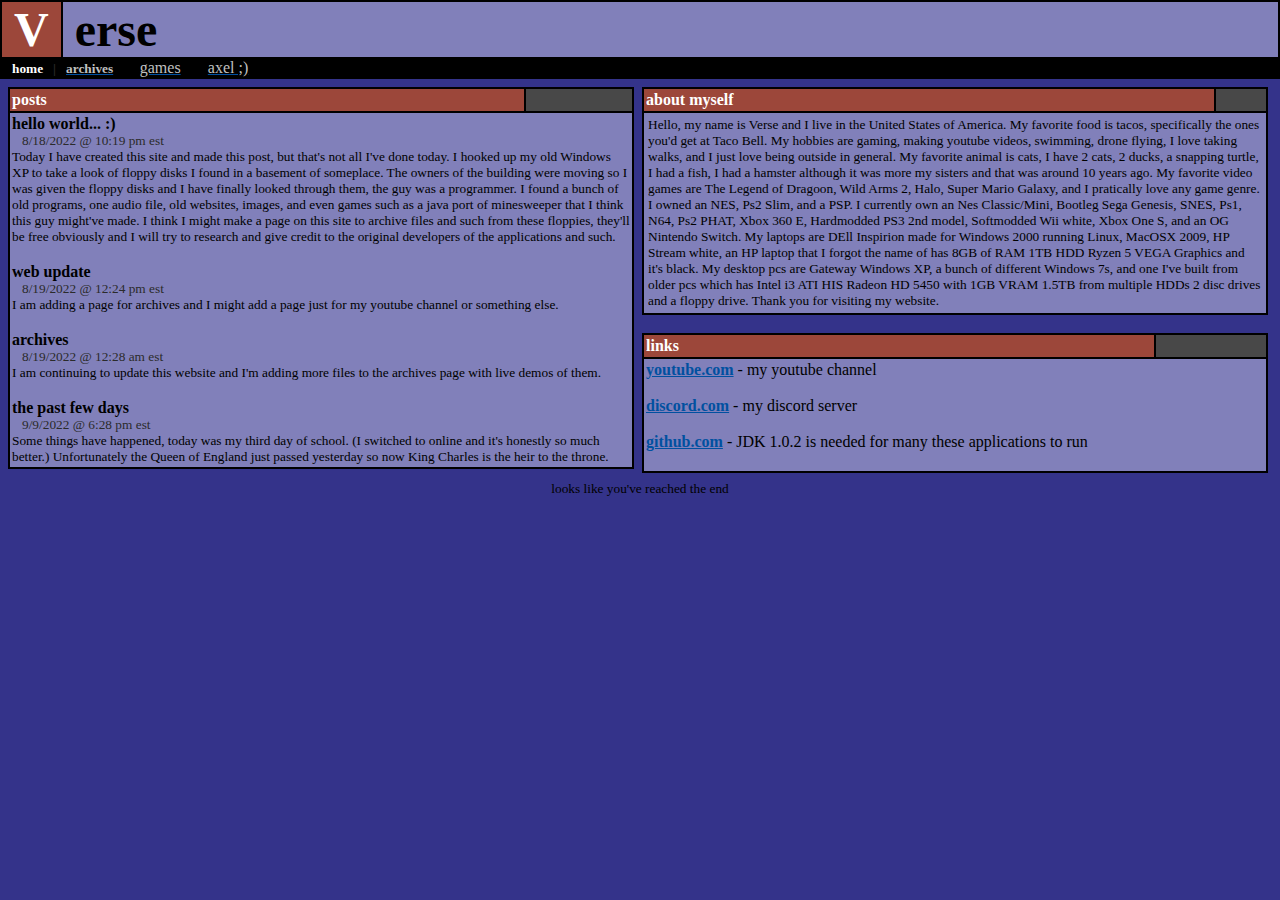
<file: index.html>
<html>


<head>

 <meta http-equiv="Content-Type" content="text/html; charset=utf-8"/>
    <meta property="og:title" content="Verse's Site">
    <meta property="og:locale" content="nb_NO">
    <meta name="description" content="Verse's Personal Website">
    <meta property="og:description" content="Verse's Personal Website">
    <link rel="canonical" href="https://thisisverse.github.io/index.html">
    <meta property="og:url" content="https://thisisverse.github.io/index.html">
    <meta property="og:site_name" content="Verse's Site">
    <meta property="og:image" content="/embed.png">

<title>
	C:/Verse/Home/
</title>
<link rel="icon" href="images/v1.png">
</head>

<basefont face=lucida>
<body bgcolor=#34338a link=#0050a0 vlink=#0050a0 alink=#000000 marginheight=0 marginwidth=0>

<table width=100% border=0 cellspacing=0 cellpadding=0>
	<tr>
	<td bgcolor=#000000>
		<table width=100% border=0 cellspacing=2 cellpadding=0>
			<tr>
			<td bgcolor=#9c473a>
				<font color=#ffffff size=+4><b>
				&nbsp;V&nbsp;
				</b></font>
			</td>
			<td width=100% bgcolor=#8180ba>
				<font size=+4><b>
				&nbsp;erse
				</b></font>
			</td>
			</tr>
			<tr>
			<td bgcolor=#000000 colspan=2>
				<font color=#2b2b2b><small><b>
				&nbsp;&nbsp;
				<font color=#ffffff>home</font>
				&nbsp;&nbsp;|&nbsp;&nbsp;
				<a href="archives.html"><font color=#c0c0c0>archives</font></a>
				</b></small></font>
				&nbsp;&nbsp;|&nbsp;&nbsp;
				<a href="games.html"><font color=#c0c0c0>games</font></a>
				</b></small></font>
				&nbsp;&nbsp;|&nbsp;&nbsp;
				<a href="axel.html"><font color=#c0c0c0>axel ;)</font></a>
				</b></small></font>
			</td>
			</tr>
		</table>
	</td>
	</tr>
	<tr>
	<td valign=top colspan=2>

		<table width=100% border=0 cellspacing=4 cellpadding=0>
			<tr>
			<td width=100%>

				<table width=100% border=0 cellspacing=0 cellpadding=4>
					<tr>
					<td width=50% valign=top>

					<table width=100% border=0 cellspacing=0 cellpadding=0>
					<tr><td bgcolor=#000000>

						<table width=100% border=0 cellspacing=2 cellpadding=2 cols=2>
							<tr>
							<td bgcolor=#9c473a nowrap>
								<b><font color=#ffffff>
									posts
								</font></b>
							</td>
							<td bgcolor=#484848>&nbsp;
								
							</td>
							</tr>
							<tr>
							<td colspan=2 bgcolor=#8180ba>
								<b>hello world... :)</b>
								<br>
								<small>
								&nbsp;&nbsp;
								<font color=#2b2b2b>
									8/18/2022 @ 10:19 pm est
								</font>
								<br>
								Today I have created this site and made this post, but that's not all I've done today. I hooked up my old Windows XP to take a look of floppy disks I found in a basement of someplace. The owners of the building were moving so I was given the floppy disks and I have finally looked through them, the guy was a programmer. I found a bunch of old programs, one audio file, old websites, images, and even games such as a java port of minesweeper that I think this guy might've made. I think I might make a page on this site to archive files and such from these floppies, they'll be free obviously and I will try to research and give credit to the original developers of the applications and such.
								</small>
								<br><br>
								<b>web update</b>
								<br>
								<small>
								&nbsp;&nbsp;
								<font color=#2b2b2b>
									8/19/2022 @ 12:24 pm est
								</font>
								<br>
								I am adding a page for archives and I might add a page just for my youtube channel or something else.
								</small>
								<br><br>
								<b>archives</b>
								<br>
								<small>
								&nbsp;&nbsp;
								<font color=#2b2b2b>
									8/19/2022 @ 12:28 am est
								</font>
								<br>
								I am continuing to update this website and I'm adding more files to the archives page with live demos of them.
								</small>
								<br><br>
								<b>the past few days</b>
								<br>
								<small>
								&nbsp;&nbsp;
								<font color=#2b2b2b>
									9/9/2022 @ 6:28 pm est
								</font>
								<br>
								Some things have happened, today was my third day of school. (I switched to online and it's honestly so much better.) Unfortunately the Queen of England just passed yesterday so now King Charles is the heir to the throne.
								</small>
							</td>
						</table>

						</td></tr>
					  </table>

					</td>
					<td width=50% valign=top>

						<table width=100% border=0 cellspacing=0 cellpadding=0>
						<tr><td bgcolor=#000000>

						<table width=100% border=0 cellspacing=2 cellpadding=2 cols=2>
							<tr>
							<td bgcolor=#9c473a nowrap>
								<b><font color=#ffffff>
									about myself
								</font></b>
							</td>
							<td bgcolor=#484848>&nbsp;
								
							</td>
							</tr>
							<tr>
							<td bgcolor=#8180ba colspan=2>
								<table width=*% border=0 cellspacing=0 cellpadding=2>
									<tr>
									<td valign=top>
										<small>Hello, my name is Verse and I live in the United States of America. My favorite food is tacos, specifically the ones you'd get at Taco Bell. My hobbies are gaming, making youtube videos, swimming, drone flying, I love taking walks, and I just love being outside in general. My favorite animal is cats, I have 2 cats, 2 ducks, a snapping turtle, I had a fish, I had a hamster although it was more my sisters and that was around 10 years ago. My favorite video games are The Legend of Dragoon, Wild Arms 2, Halo, Super Mario Galaxy, and I pratically love any game genre. I owned an NES, Ps2 Slim, and a PSP. I currently own an Nes Classic/Mini, Bootleg Sega Genesis, SNES, Ps1, N64, Ps2 PHAT, Xbox 360 E, Hardmodded PS3 2nd model, Softmodded Wii white, Xbox One S, and an OG Nintendo Switch. My laptops are DEll Inspirion made for Windows 2000 running Linux, MacOSX 2009, HP Stream white, an HP laptop that I forgot the name of has 8GB of RAM 1TB HDD Ryzen 5 VEGA Graphics and it's black. My desktop pcs are Gateway Windows XP, a bunch of different Windows 7s, and one I've built from older pcs which has Intel i3 ATI HIS Radeon HD 5450 with 1GB VRAM 1.5TB from multiple HDDs 2 disc drives and a floppy drive. Thank you for visiting my website.</small>
									
									</td>
									</tr>
								</table>
							</td>
						</table>

						</td></tr>
						</table>

						<br>

						<table width=100% border=0 cellspacing=0 cellpadding=0>
						<tr><td bgcolor=#000000>

						<table width=100% border=0 cellspacing=2 cellpadding=2 cols=2>
							<tr>
							<td bgcolor=#9c473a nowrap>
								<b><font color=#ffffff>
									links
								</font></b>
							</td>
							<td bgcolor=#484848>&nbsp;
								
							</td>
							</tr>
							<tr>
							<td bgcolor=#8180ba colspan=2>
								<b><a href="https://www.youtube.com/channel/UCTuQfiTh9JcqKTRS6vNZgSg">youtube.com</a></b> - my youtube channel<br><br>
								<b><a href="https://discord.gg/k7r5NxdPhj">discord.com</a></b> - my discord server<br><br>
								<b><a href="https://github.com/BitMindLab/JDK-1.0.2">github.com</a></b> - JDK 1.0.2 is needed for many these applications to run<br><br>
							</td>
						</table>

						</td></tr>
						</table>

					</td>
					</tr>
				</table>

			</td>
			<td>
			</td>
			</tr>
		</table>

	</td>
	</tr>
</table>

<center>
  <small>looks like you've reached the end 
  </small> 
</center>

</body></html>
</file>
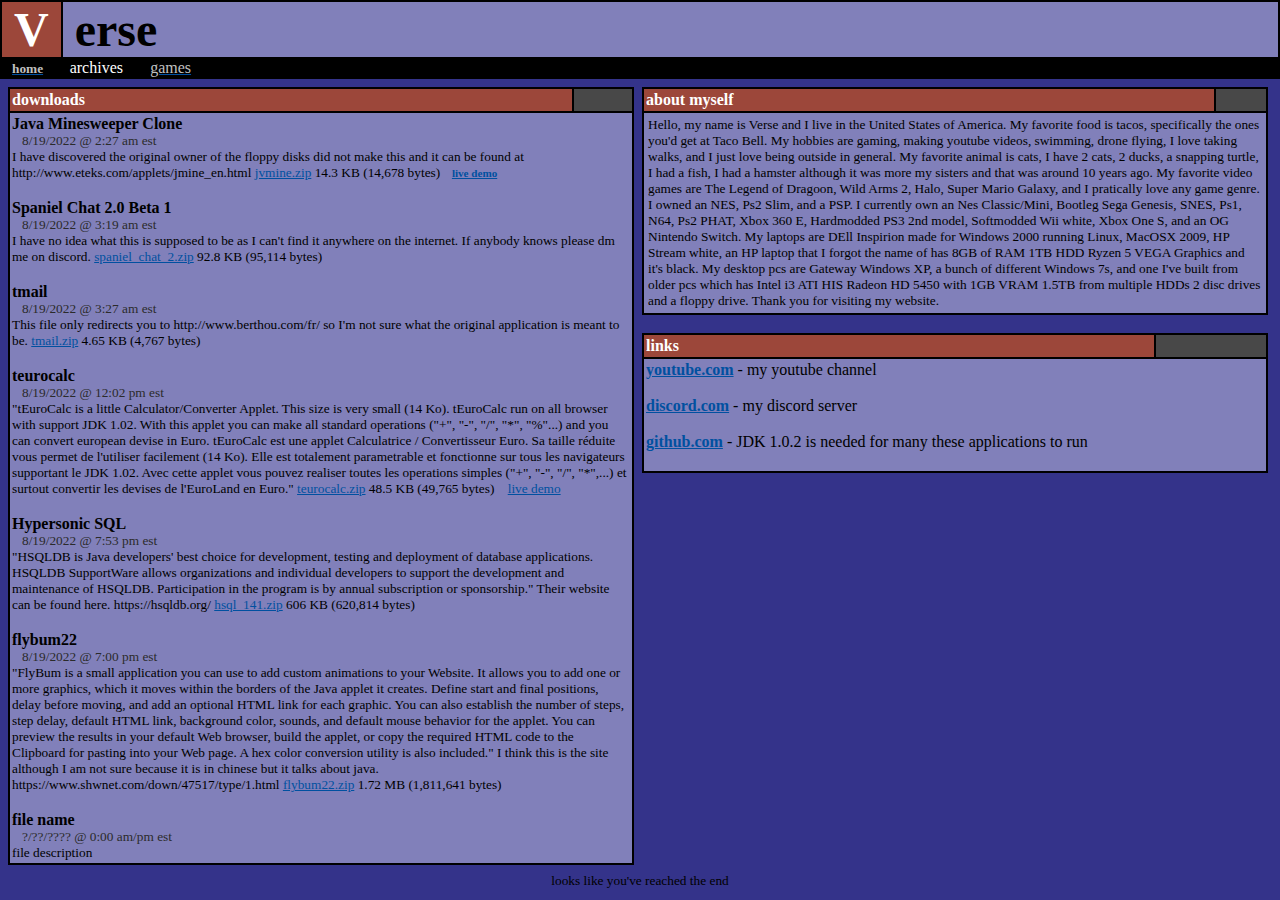
<file: archives.html>
<html>


<head>

 <meta http-equiv="Content-Type" content="text/html; charset=utf-8"/>
    <meta property="og:title" content="Verse's Site">
    <meta property="og:locale" content="nb_NO">
    <meta name="description" content="Verse's Personal Website">
    <meta property="og:description" content="Verse's Personal Website">
    <link rel="canonical" href="https://thisisverse.github.io/index.html">
    <meta property="og:url" content="https://thisisverse.github.io/index.html">
    <meta property="og:site_name" content="Verse's Site">
    <meta property="og:image" content="/embed.png">

<title>
	C:/Verse/Archives
</title>
<link rel="icon" href="images/v1.png">
</head>

<basefont face=lucida>
<body bgcolor=#34338a link=#0050a0 vlink=#0050a0 alink=#000000 marginheight=0 marginwidth=0>

<table width=100% border=0 cellspacing=0 cellpadding=0>
	<tr>
	<td bgcolor=#000000>
		<table width=100% border=0 cellspacing=2 cellpadding=0>
			<tr>
			<td bgcolor=#9c473a>
				<font color=#ffffff size=+4><b>
				&nbsp;V&nbsp;
				</b></font>
			</td>
			<td width=100% bgcolor=#8180ba>
				<font size=+4><b>
				&nbsp;erse
				</b></font>
			</td>
			</tr>
			<tr>
			<td bgcolor=#000000 colspan=2>
				<font color=#2b2b2b><small><b>
				&nbsp;&nbsp;
				<a href="index.html"><font color=#c0c0c0>home</font></a>
				</b></small></font>
				&nbsp;&nbsp;|&nbsp;&nbsp;
				<font color=#ffffff>archives</font>
				&nbsp;&nbsp;|&nbsp;&nbsp;
				<a href="games.html"><font color=#c0c0c0>games</font></a>
				</b></small></font>
			</td>
			</tr>
		</table>
	</td>
	</tr>
	<tr>
	<td valign=top colspan=2>

		<table width=100% border=0 cellspacing=4 cellpadding=0>
			<tr>
			<td width=100%>

				<table width=100% border=0 cellspacing=0 cellpadding=4>
					<tr>
					<td width=50% valign=top>

					<table width=100% border=0 cellspacing=0 cellpadding=0>
					<tr><td bgcolor=#000000>

						<table width=100% border=0 cellspacing=2 cellpadding=2 cols=2>
							<tr>
							<td bgcolor=#9c473a nowrap>
								<b><font color=#ffffff>
									downloads
								</font></b>
							</td>
							<td bgcolor=#484848>&nbsp;
								
							</td>
							</tr>
							<tr>
							<td colspan=2 bgcolor=#8180ba>
								<b>Java Minesweeper Clone</b>
								<br>
								<small>
								&nbsp;&nbsp;
								<font color=#2b2b2b>
									8/19/2022 @ 2:27 am est
								</font>
								<br>
								I have discovered the original owner of the floppy disks did not make this and it can be found at http://www.eteks.com/applets/jmine_en.html <a href="jvmine.zip">jvmine.zip</a> 14.3 KB (14,678 bytes)    <font color=#2b2b2b><small><b>
				&nbsp;&nbsp;
				<a href="j_jvmine.html">live demo</font></a>
				</b></small></font>
								</small>
								<br><br>
								<b>Spaniel Chat 2.0 Beta 1</b>
								<br>
								<small>
								&nbsp;&nbsp;
								<font color=#2b2b2b>
									8/19/2022 @ 3:19 am est
								</font>
								<br>
								I have no idea what this is supposed to be as I can't find it anywhere on the internet. If anybody knows please dm me on discord. <a href="spaniel_chat_2.zip">spaniel_chat_2.zip</a> 92.8 KB (95,114 bytes)
								</small>
								<br><br>
								<b>tmail</b>
								<br>
								<small>
								&nbsp;&nbsp;
								<font color=#2b2b2b>
									8/19/2022 @ 3:27 am est
								</font>
								<br>
								This file only redirects you to http://www.berthou.com/fr/ so I'm not sure what the original application is meant to be. <a href="tmail.zip">tmail.zip</a> 4.65 KB (4,767 bytes)
								</small>
								<br><br>
								<b>teurocalc</b>
								<br>
								<small>
								&nbsp;&nbsp;
								<font color=#2b2b2b>
									8/19/2022 @ 12:02 pm est
								</font>
								<br>
								"tEuroCalc is a little Calculator/Converter Applet. This size is very small (14 Ko). tEuroCalc run on all browser with support JDK 1.02. With this applet you can make all standard operations ("+", "-", "/", "*", "%"...) and you can convert european devise in Euro.
tEuroCalc est une applet Calculatrice / Convertisseur Euro. Sa taille réduite vous permet de l'utiliser facilement (14 Ko). Elle est totalement parametrable et fonctionne sur tous les navigateurs supportant le JDK 1.02. Avec cette applet vous pouvez realiser toutes les operations simples ("+", "-", "/", "*",...) et surtout convertir les devises de l'EuroLand en Euro." <a href="teurocalc.zip">teurocalc.zip</a> 48.5 KB (49,765 bytes) &nbsp;&nbsp;
				<a href="teurocalc.html">live demo</font></a>
				</b></small></font>
								</small>
								<br><br>
								<b>Hypersonic SQL</b>
								<br>
								<small>
								&nbsp;&nbsp;
								<font color=#2b2b2b>
									8/19/2022 @ 7:53 pm est
								</font>
								<br>
								"HSQLDB is Java developers' best choice for development, testing and deployment of database applications.
HSQLDB SupportWare allows organizations and individual developers to support the development and maintenance of HSQLDB.
Participation in the program is by annual subscription or sponsorship." Their website can be found here. https://hsqldb.org/ <a href="hsql_141.zip">hsql_141.zip</a> 606 KB (620,814 bytes)
								</small>
								<br><br>
								<b>flybum22</b>
								<br>
								<small>
								&nbsp;&nbsp;
								<font color=#2b2b2b>
									8/19/2022 @ 7:00 pm est
								</font>
								<br>
								"FlyBum is a small application you can use to add custom animations to your Website.
  It allows you to add one or more graphics, which it moves within the borders of the
  Java applet it creates.
  Define start and final positions, delay before moving, and add an optional HTML link
  for each graphic.
  You can also establish the number of steps, step delay, default HTML link, background
  color, sounds, and default mouse behavior for the applet.
  You can preview the results in your default Web browser, build the applet, or copy
  the required HTML code to the Clipboard for pasting into your Web page.
  A hex color conversion utility is also included." I think this is the site although I am not sure because it is in chinese but it talks about java. https://www.shwnet.com/down/47517/type/1.html <a href="flybum22.zip">flybum22.zip</a> 1.72 MB (1,811,641 bytes)
								</small>
								<br><br>
								<b>file name</b>
								<br>
								<small>
								&nbsp;&nbsp;
								<font color=#2b2b2b>
									?/??/???? @ 0:00 am/pm est
								</font>
								<br>
								file description
								</small>
							</td>
						</table>

						</td></tr>
					  </table>

					</td>
					<td width=50% valign=top>

						<table width=100% border=0 cellspacing=0 cellpadding=0>
						<tr><td bgcolor=#000000>

						<table width=100% border=0 cellspacing=2 cellpadding=2 cols=2>
							<tr>
							<td bgcolor=#9c473a nowrap>
								<b><font color=#ffffff>
									about myself
								</font></b>
							</td>
							<td bgcolor=#484848>&nbsp;
								
							</td>
							</tr>
							<tr>
							<td bgcolor=#8180ba colspan=2>
								<table width=*% border=0 cellspacing=0 cellpadding=2>
									<tr>
									<td valign=top>
										<small>Hello, my name is Verse and I live in the United States of America. My favorite food is tacos, specifically the ones you'd get at Taco Bell. My hobbies are gaming, making youtube videos, swimming, drone flying, I love taking walks, and I just love being outside in general. My favorite animal is cats, I have 2 cats, 2 ducks, a snapping turtle, I had a fish, I had a hamster although it was more my sisters and that was around 10 years ago. My favorite video games are The Legend of Dragoon, Wild Arms 2, Halo, Super Mario Galaxy, and I pratically love any game genre. I owned an NES, Ps2 Slim, and a PSP. I currently own an Nes Classic/Mini, Bootleg Sega Genesis, SNES, Ps1, N64, Ps2 PHAT, Xbox 360 E, Hardmodded PS3 2nd model, Softmodded Wii white, Xbox One S, and an OG Nintendo Switch. My laptops are DEll Inspirion made for Windows 2000 running Linux, MacOSX 2009, HP Stream white, an HP laptop that I forgot the name of has 8GB of RAM 1TB HDD Ryzen 5 VEGA Graphics and it's black. My desktop pcs are Gateway Windows XP, a bunch of different Windows 7s, and one I've built from older pcs which has Intel i3 ATI HIS Radeon HD 5450 with 1GB VRAM 1.5TB from multiple HDDs 2 disc drives and a floppy drive. Thank you for visiting my website.</small>
									
									</td>
									</tr>
								</table>
							</td>
						</table>

						</td></tr>
						</table>

						<br>

						<table width=100% border=0 cellspacing=0 cellpadding=0>
						<tr><td bgcolor=#000000>

						<table width=100% border=0 cellspacing=2 cellpadding=2 cols=2>
							<tr>
							<td bgcolor=#9c473a nowrap>
								<b><font color=#ffffff>
									links
								</font></b>
							</td>
							<td bgcolor=#484848>&nbsp;
								
							</td>
							</tr>
							<tr>
							<td bgcolor=#8180ba colspan=2>
								<b><a href="https://www.youtube.com/channel/UCTuQfiTh9JcqKTRS6vNZgSg">youtube.com</a></b> - my youtube channel<br><br>
								<b><a href="https://discord.gg/k7r5NxdPhj">discord.com</a></b> - my discord server<br><br>
								<b><a href="https://github.com/BitMindLab/JDK-1.0.2">github.com</a></b> - JDK 1.0.2 is needed for many these applications to run<br><br>
							</td>
						</table>

						</td></tr>
						</table>

					</td>
					</tr>
				</table>

			</td>
			<td>
			</td>
			</tr>
		</table>

	</td>
	</tr>
</table>

<center>
  <small>looks like you've reached the end 
  </small> 
</center>

</body></html>
</file>
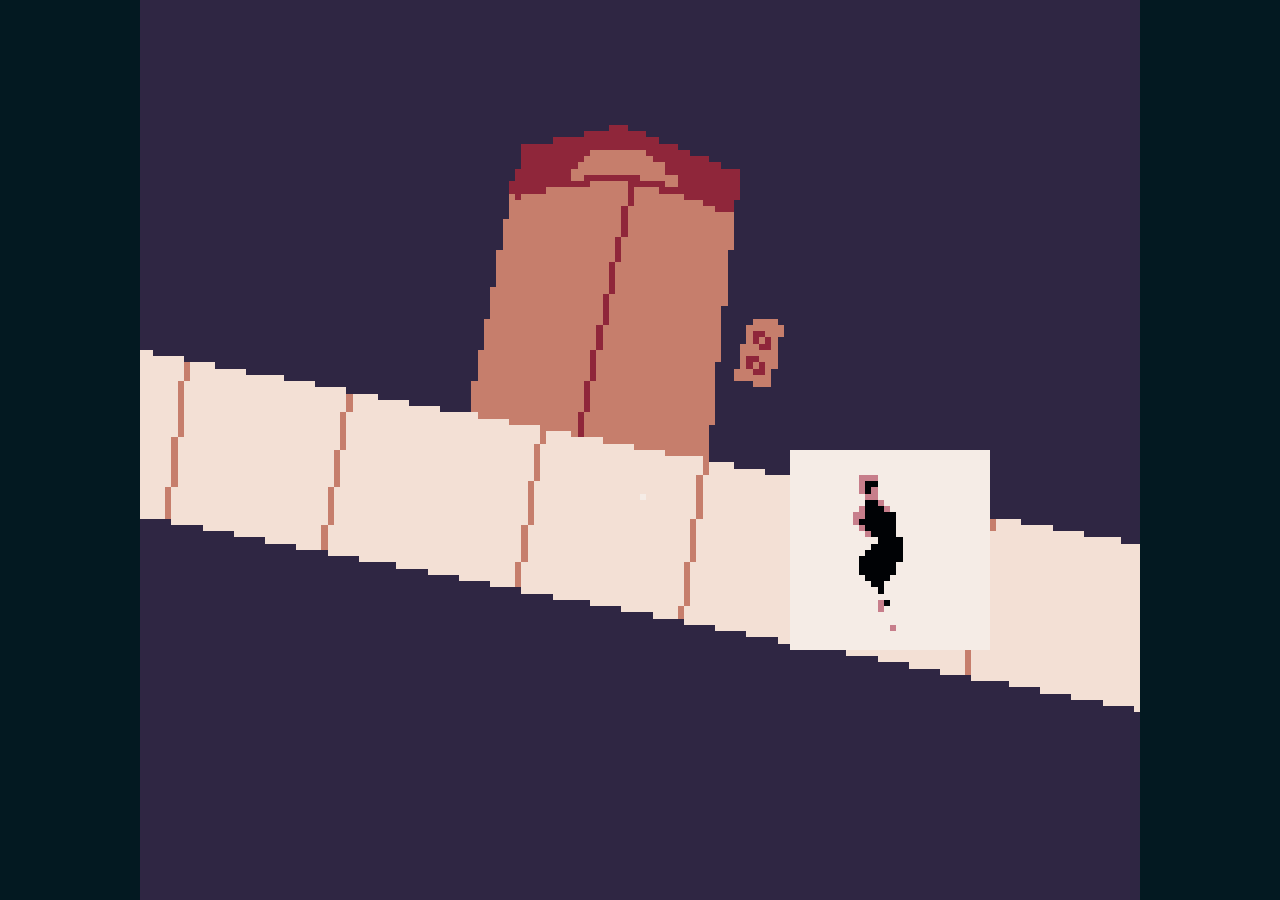
<file: axel.html>
<!DOCTYPE html>
<html>
  <head>
    <meta charset="utf-8" />
    <meta http-equiv="Content-Type" content="text/html; charset=utf-8" />
    <meta name="viewport" content="width=device-width, initial-scale=1" />
    <link rel="stylesheet" href="css/style.css" />
    <title>Untitled</title>
    <meta name="author" content="Verse" />
    <style type="text/css"> body { background-color:#undefined; }</style>
    
  </head>
  <body>
    <div id="game">
      <canvas id="mainCanvas" width="256" height="224">No Canvas Support</canvas>
    </div>
    <div id="controller">
      <div id="controller_dpad">
        <div id="controller_left"></div>
        <div id="controller_right"></div>
        <div id="controller_up"></div>
        <div id="controller_down"></div>
      </div>
      <div id="controller_select" class="capsuleBtn">Select</div>
      <div id="controller_start" class="capsuleBtn">Start</div>
      <div id="controller_b" class="roundBtn">B</div>
      <div id="controller_a" class="roundBtn">A</div>
    </div>      
    <script>
      const customControls = {"up":[]}
    </script>
    <script src="binjgb.js"></script>
    <script src="js/script.js"></script>
</body>
</file>
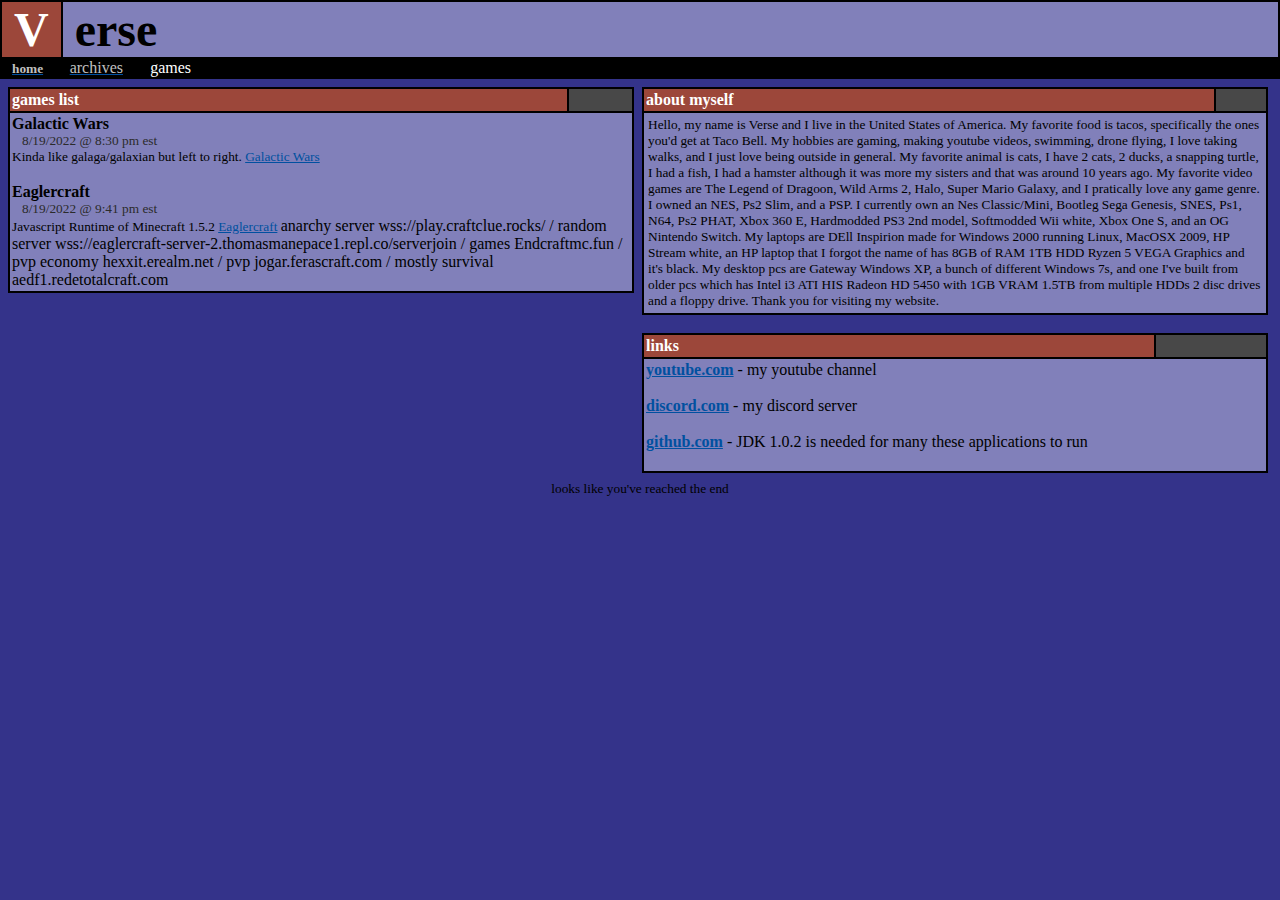
<file: games.html>
<html>


<head>

 <meta http-equiv="Content-Type" content="text/html; charset=utf-8"/>
    <meta property="og:title" content="Verse's Site">
    <meta property="og:locale" content="nb_NO">
    <meta name="description" content="Verse's Personal Website">
    <meta property="og:description" content="Verse's Personal Website">
    <link rel="canonical" href="https://thisisverse.github.io/index.html">
    <meta property="og:url" content="https://thisisverse.github.io/index.html">
    <meta property="og:site_name" content="Verse's Site">
    <meta property="og:image" content="/embed.png">

<title>
	C:/Verse/Games/
</title>
<link rel="icon" href="images/v1.png">
</head>

<basefont face=lucida>
<body bgcolor=#34338a link=#0050a0 vlink=#0050a0 alink=#000000 marginheight=0 marginwidth=0>

<table width=100% border=0 cellspacing=0 cellpadding=0>
	<tr>
	<td bgcolor=#000000>
		<table width=100% border=0 cellspacing=2 cellpadding=0>
			<tr>
			<td bgcolor=#9c473a>
				<font color=#ffffff size=+4><b>
				&nbsp;V&nbsp;
				</b></font>
			</td>
			<td width=100% bgcolor=#8180ba>
				<font size=+4><b>
				&nbsp;erse
				</b></font>
			</td>
			</tr>
			<tr>
			<td bgcolor=#000000 colspan=2>
				<font color=#2b2b2b><small><b>
				&nbsp;&nbsp;
				<a href="index.html"><font color=#c0c0c0>home</font></a>
				</b></small></font>
				&nbsp;&nbsp;|&nbsp;&nbsp;
				<a href="archives.html"><font color=#c0c0c0>archives</font></a>
				</b></small></font>
				&nbsp;&nbsp;|&nbsp;&nbsp;
				<font color=#ffffff>games</font>
			</td>
			</tr>
		</table>
	</td>
	</tr>
	<tr>
	<td valign=top colspan=2>

		<table width=100% border=0 cellspacing=4 cellpadding=0>
			<tr>
			<td width=100%>

				<table width=100% border=0 cellspacing=0 cellpadding=4>
					<tr>
					<td width=50% valign=top>

					<table width=100% border=0 cellspacing=0 cellpadding=0>
					<tr><td bgcolor=#000000>

						<table width=100% border=0 cellspacing=2 cellpadding=2 cols=2>
							<tr>
							<td bgcolor=#9c473a nowrap>
								<b><font color=#ffffff>
									games list
								</font></b>
							</td>
							<td bgcolor=#484848>&nbsp;
								
							</td>
							</tr>
							<tr>
							<td colspan=2 bgcolor=#8180ba>
								<b>Galactic Wars</b>
								<br>
								<small>
								&nbsp;&nbsp;
								<font color=#2b2b2b>
									8/19/2022 @ 8:30 pm est
								</font>
								<br>
								Kinda like galaga/galaxian but left to right. <a href="Galactic Wars.html">Galactic Wars</font></a>
				</b></small></font>
								</small>
								<br><br>
								<b>Eaglercraft</b>
								<br>
								<small>
								&nbsp;&nbsp;
								<font color=#2b2b2b>
									8/19/2022 @ 9:41 pm est
								</font>
								<br>
								Javascript Runtime of Minecraft 1.5.2 <a href="eaglercraft.html">Eaglercraft</font></a>
				</b></small></font> anarchy server wss://play.craftclue.rocks/ / random server wss://eaglercraft-server-2.thomasmanepace1.repl.co/serverjoin / games Endcraftmc.fun / pvp economy hexxit.erealm.net / pvp jogar.ferascraft.com / mostly survival aedf1.redetotalcraft.com
								</small>
								
							</td>
						</table>

						</td></tr>
					  </table>

					</td>
					<td width=50% valign=top>

						<table width=100% border=0 cellspacing=0 cellpadding=0>
						<tr><td bgcolor=#000000>

						<table width=100% border=0 cellspacing=2 cellpadding=2 cols=2>
							<tr>
							<td bgcolor=#9c473a nowrap>
								<b><font color=#ffffff>
									about myself
								</font></b>
							</td>
							<td bgcolor=#484848>&nbsp;
								
							</td>
							</tr>
							<tr>
							<td bgcolor=#8180ba colspan=2>
								<table width=*% border=0 cellspacing=0 cellpadding=2>
									<tr>
									<td valign=top>
										<small>Hello, my name is Verse and I live in the United States of America. My favorite food is tacos, specifically the ones you'd get at Taco Bell. My hobbies are gaming, making youtube videos, swimming, drone flying, I love taking walks, and I just love being outside in general. My favorite animal is cats, I have 2 cats, 2 ducks, a snapping turtle, I had a fish, I had a hamster although it was more my sisters and that was around 10 years ago. My favorite video games are The Legend of Dragoon, Wild Arms 2, Halo, Super Mario Galaxy, and I pratically love any game genre. I owned an NES, Ps2 Slim, and a PSP. I currently own an Nes Classic/Mini, Bootleg Sega Genesis, SNES, Ps1, N64, Ps2 PHAT, Xbox 360 E, Hardmodded PS3 2nd model, Softmodded Wii white, Xbox One S, and an OG Nintendo Switch. My laptops are DEll Inspirion made for Windows 2000 running Linux, MacOSX 2009, HP Stream white, an HP laptop that I forgot the name of has 8GB of RAM 1TB HDD Ryzen 5 VEGA Graphics and it's black. My desktop pcs are Gateway Windows XP, a bunch of different Windows 7s, and one I've built from older pcs which has Intel i3 ATI HIS Radeon HD 5450 with 1GB VRAM 1.5TB from multiple HDDs 2 disc drives and a floppy drive. Thank you for visiting my website.</small>
									
									</td>
									</tr>
								</table>
							</td>
						</table>

						</td></tr>
						</table>

						<br>

						<table width=100% border=0 cellspacing=0 cellpadding=0>
						<tr><td bgcolor=#000000>

						<table width=100% border=0 cellspacing=2 cellpadding=2 cols=2>
							<tr>
							<td bgcolor=#9c473a nowrap>
								<b><font color=#ffffff>
									links
								</font></b>
							</td>
							<td bgcolor=#484848>&nbsp;
								
							</td>
							</tr>
							<tr>
							<td bgcolor=#8180ba colspan=2>
								<b><a href="https://www.youtube.com/channel/UCTuQfiTh9JcqKTRS6vNZgSg">youtube.com</a></b> - my youtube channel<br><br>
								<b><a href="https://discord.gg/k7r5NxdPhj">discord.com</a></b> - my discord server<br><br>
								<b><a href="https://github.com/BitMindLab/JDK-1.0.2">github.com</a></b> - JDK 1.0.2 is needed for many these applications to run<br><br>
							</td>
						</table>

						</td></tr>
						</table>

					</td>
					</tr>
				</table>

			</td>
			<td>
			</td>
			</tr>
		</table>

	</td>
	</tr>
</table>

<center>
  <small>looks like you've reached the end 
  </small> 
</center>

</body></html>
</file>
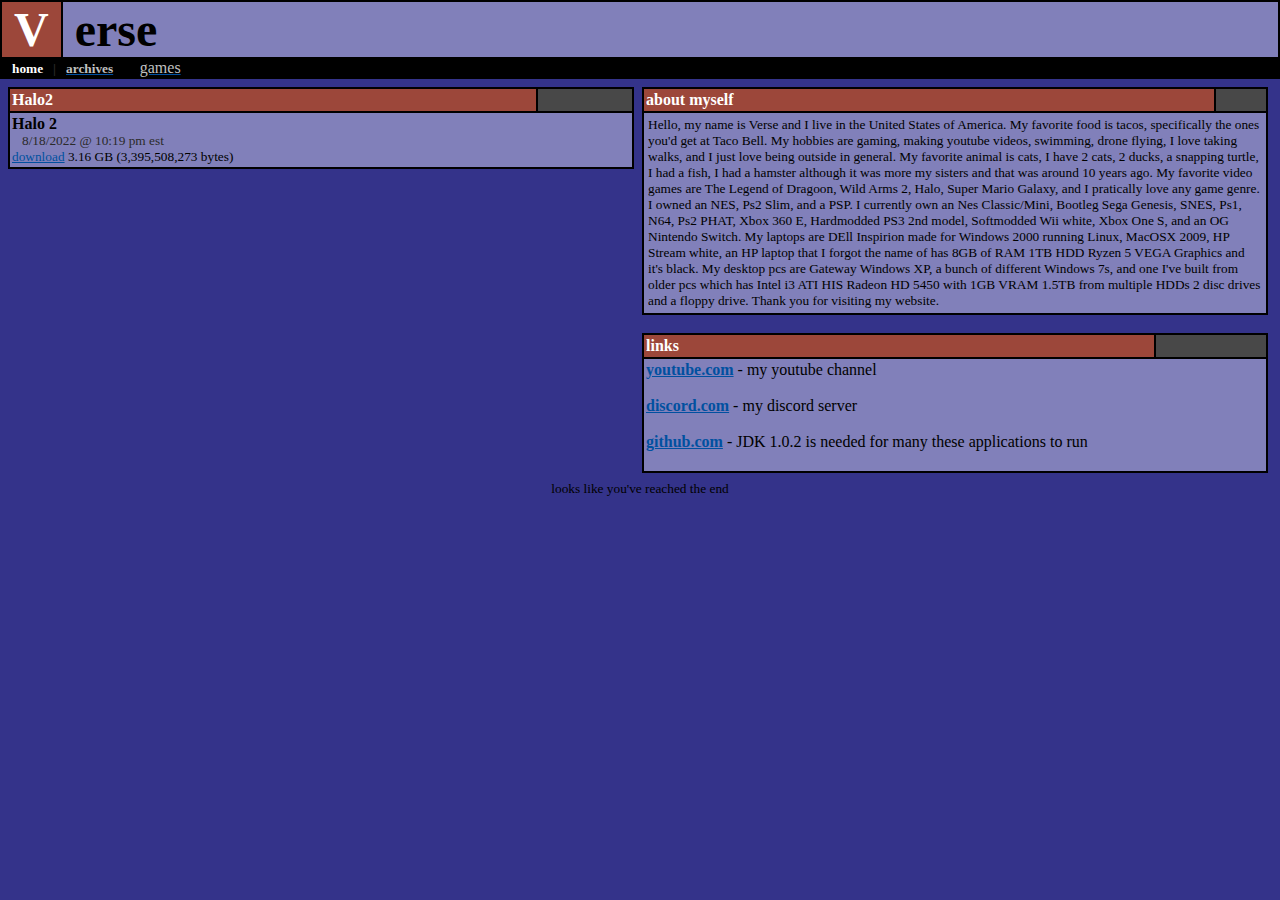
<file: halo2.html>
<html>


<head>

 <meta http-equiv="Content-Type" content="text/html; charset=utf-8"/>
    <meta property="og:title" content="Verse's Site">
    <meta property="og:locale" content="nb_NO">
    <meta name="description" content="Verse's Personal Website">
    <meta property="og:description" content="Verse's Personal Website">
    <link rel="canonical" href="https://thisisverse.github.io/index.html">
    <meta property="og:url" content="https://thisisverse.github.io/index.html">
    <meta property="og:site_name" content="Verse's Site">
    <meta property="og:image" content="/embed.png">

<title>
	Halo2
</title>
</head>

<basefont face=lucida>
<body bgcolor=#34338a link=#0050a0 vlink=#0050a0 alink=#000000 marginheight=0 marginwidth=0>

<table width=100% border=0 cellspacing=0 cellpadding=0>
	<tr>
	<td bgcolor=#000000>
		<table width=100% border=0 cellspacing=2 cellpadding=0>
			<tr>
			<td bgcolor=#9c473a>
				<font color=#ffffff size=+4><b>
				&nbsp;V&nbsp;
				</b></font>
			</td>
			<td width=100% bgcolor=#8180ba>
				<font size=+4><b>
				&nbsp;erse
				</b></font>
			</td>
			</tr>
			<tr>
			<td bgcolor=#000000 colspan=2>
				<font color=#2b2b2b><small><b>
				&nbsp;&nbsp;
				<font color=#ffffff>home</font>
				&nbsp;&nbsp;|&nbsp;&nbsp;
				<a href="archives.html"><font color=#c0c0c0>archives</font></a>
				</b></small></font>
				&nbsp;&nbsp;|&nbsp;&nbsp;
				<a href="games.html"><font color=#c0c0c0>games</font></a>
				</b></small></font>
			</td>
			</tr>
		</table>
	</td>
	</tr>
	<tr>
	<td valign=top colspan=2>

		<table width=100% border=0 cellspacing=4 cellpadding=0>
			<tr>
			<td width=100%>

				<table width=100% border=0 cellspacing=0 cellpadding=4>
					<tr>
					<td width=50% valign=top>

					<table width=100% border=0 cellspacing=0 cellpadding=0>
					<tr><td bgcolor=#000000>

						<table width=100% border=0 cellspacing=2 cellpadding=2 cols=2>
							<tr>
							<td bgcolor=#9c473a nowrap>
								<b><font color=#ffffff>
									Halo2
								</font></b>
							</td>
							<td bgcolor=#484848>&nbsp;
								
							</td>
							</tr>
							<tr>
							<td colspan=2 bgcolor=#8180ba>
								<b>Halo 2</b>
								<br>
								<small>
								&nbsp;&nbsp;
								<font color=#2b2b2b>
									8/18/2022 @ 10:19 pm est
								</font>
								<br>
								<a href="Halo.2.zip">download</a> 3.16 GB (3,395,508,273 bytes)
								</small>
							</td>
						</table>

						</td></tr>
					  </table>

					</td>
					<td width=50% valign=top>

						<table width=100% border=0 cellspacing=0 cellpadding=0>
						<tr><td bgcolor=#000000>

						<table width=100% border=0 cellspacing=2 cellpadding=2 cols=2>
							<tr>
							<td bgcolor=#9c473a nowrap>
								<b><font color=#ffffff>
									about myself
								</font></b>
							</td>
							<td bgcolor=#484848>&nbsp;
								
							</td>
							</tr>
							<tr>
							<td bgcolor=#8180ba colspan=2>
								<table width=*% border=0 cellspacing=0 cellpadding=2>
									<tr>
									<td valign=top>
										<small>Hello, my name is Verse and I live in the United States of America. My favorite food is tacos, specifically the ones you'd get at Taco Bell. My hobbies are gaming, making youtube videos, swimming, drone flying, I love taking walks, and I just love being outside in general. My favorite animal is cats, I have 2 cats, 2 ducks, a snapping turtle, I had a fish, I had a hamster although it was more my sisters and that was around 10 years ago. My favorite video games are The Legend of Dragoon, Wild Arms 2, Halo, Super Mario Galaxy, and I pratically love any game genre. I owned an NES, Ps2 Slim, and a PSP. I currently own an Nes Classic/Mini, Bootleg Sega Genesis, SNES, Ps1, N64, Ps2 PHAT, Xbox 360 E, Hardmodded PS3 2nd model, Softmodded Wii white, Xbox One S, and an OG Nintendo Switch. My laptops are DEll Inspirion made for Windows 2000 running Linux, MacOSX 2009, HP Stream white, an HP laptop that I forgot the name of has 8GB of RAM 1TB HDD Ryzen 5 VEGA Graphics and it's black. My desktop pcs are Gateway Windows XP, a bunch of different Windows 7s, and one I've built from older pcs which has Intel i3 ATI HIS Radeon HD 5450 with 1GB VRAM 1.5TB from multiple HDDs 2 disc drives and a floppy drive. Thank you for visiting my website.</small>
									
									</td>
									</tr>
								</table>
							</td>
						</table>

						</td></tr>
						</table>

						<br>

						<table width=100% border=0 cellspacing=0 cellpadding=0>
						<tr><td bgcolor=#000000>

						<table width=100% border=0 cellspacing=2 cellpadding=2 cols=2>
							<tr>
							<td bgcolor=#9c473a nowrap>
								<b><font color=#ffffff>
									links
								</font></b>
							</td>
							<td bgcolor=#484848>&nbsp;
								
							</td>
							</tr>
							<tr>
							<td bgcolor=#8180ba colspan=2>
								<b><a href="https://www.youtube.com/channel/UCTuQfiTh9JcqKTRS6vNZgSg">youtube.com</a></b> - my youtube channel<br><br>
								<b><a href="https://discord.gg/k7r5NxdPhj">discord.com</a></b> - my discord server<br><br>
								<b><a href="https://github.com/BitMindLab/JDK-1.0.2">github.com</a></b> - JDK 1.0.2 is needed for many these applications to run<br><br>
							</td>
						</table>

						</td></tr>
						</table>

					</td>
					</tr>
				</table>

			</td>
			<td>
			</td>
			</tr>
		</table>

	</td>
	</tr>
</table>

<center>
  <small>looks like you've reached the end 
  </small> 
</center>

</body></html>
</file>
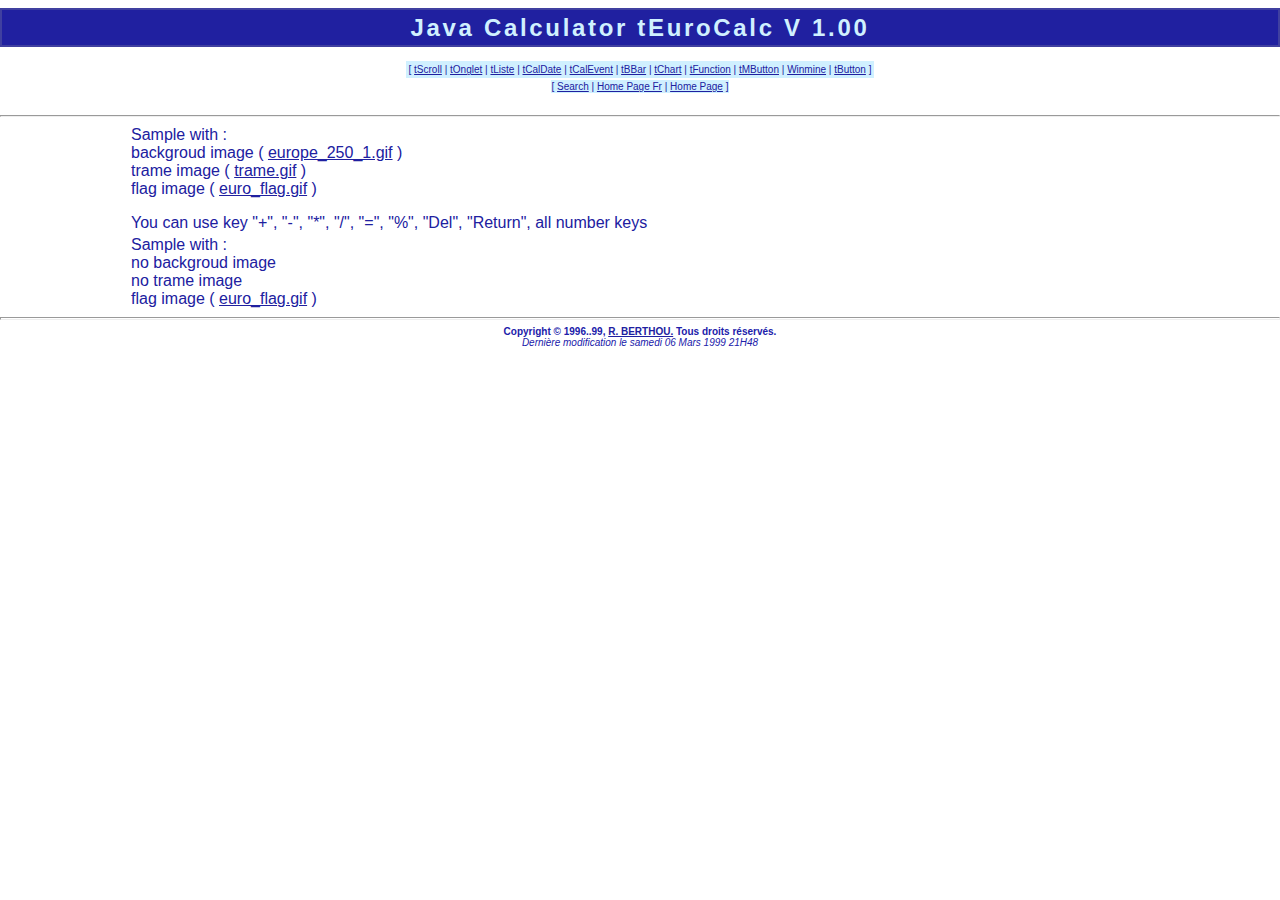
<file: j_teurocalc1.html>
<html>
<head><title>Applet Java tEuroCalct - Java Calculator (Euro converter) / Calculatrice convertissueur euro </title>
<LINK REL=STYLESHEET TYPE='text/css' HREF='./rbl_1.css'>
</head>

<body bgcolor=#FFFFFF>

<TABLE CELLPADDING=3 width="100%" BGCOLOR=4040A0>
<TR>
   <TH class="tit">
	<FONT SIZE="+2" class="tit" COLOR=D0F0FF>Java Calculator tEuroCalc V 1.00</FONT>
</TH></TR></TABLE>
<BR>
<CENTER>


<TABLE BGCOLOR=D0F0FF><TR><TD>
	<FONT SIZE=1>
	[
	<A HREF="http://www.javaside.com/j_tscrol.html" TARGET=donnee>tScroll</A> |
	<A HREF="http://www.javaside.com/j_tonglet.html" TARGET=donnee>tOnglet</A> |
	<A HREF="http://www.javaside.com/j_tliste.html" TARGET=donnee>tListe</A> |
	<A HREF="http://www.javaside.com/j_tcaldate.html" TARGET=donnee>tCalDate</A> |
	<A HREF="http://www.javaside.com/j_tcalevent.html" TARGET=donnee>tCalEvent</A> |
	<A HREF="http://www.javaside.com/j_tbbar.html" TARGET=donnee>tBBar</A> |
	<A HREF="http://www.javaside.com/j_tchart.html" TARGET=donnee>tChart</A> |
	<A HREF="http://www.javaside.com/j_tfunction.html" TARGET=donnee>tFunction</A> |
	<A HREF="http://www.javaside.com/j_tmbutton.html" TARGET=donnee>tMButton</A> |
	<A HREF="http://www.javaside.com/j_jvmine.html" TARGET=donnee>Winmine</A> |
	<A HREF="http://www.javaside.com/j_butto.html" TARGET=donnee>tButton</A> 
	]
	</FONT>
</TD></TR></TABLE>
<TABLE><TR><TD BGCOLOR=D0F0FF>
	<FONT SIZE=1>
	[ 
	<A HREF="http://www.javaside.com/search/" TARGET=donnee>Search</A> |
	<A HREF="http://www.javaside.com/fr/" TARGET=_top>Home Page Fr</A> |
	<A HREF="http://www.javaside.com/" TARGET=_top>Home Page</A>
	]
	</FONT>
</TD></TR></TABLE>
<BR>
<HR>

<TABLE width="80%"><TR>
<TD>Sample with : <BR>
	backgroud image ( <A HREF="./europe_250_1.gif" target="_photo">europe_250_1.gif</A> )<BR>
	trame image ( <A HREF="./trame.gif" target="_photo">trame.gif</A> )<BR>
	flag image  ( <A HREF="./euro_flag.gif" target="_photo">euro_flag.gif</A> )<BR>
	<P>
	You can use key "+", "-", "*", "/", "=", "%", "Del", "Return", all number keys

</TD>
<TD>
<applet code=teurocalc.class  NAME="tcalc" width=226 height=250>
    <param name=bgimg		value="./europe_250_1.gif">
    <param name=trimg		value="./trame.gif">
    <param name=flag		value="./euro_flag.gif">
    <param name=font		value="Arial">
    <param name=fontsize	value=20>
    <param name=fontstyle	value=1>
    <param name=font2		value="Verdana">
    <param name=fontsize2	value=14>
    <param name=fontstyle2	value=1>
    <param name=font3		value="Arial">
    <param name=fontsize3	value=12>
    <param name=wcel		value=5>
    <param name=hcel		value=34>
    <param name=nbdec		value=3>
    <param name=bgcolor 	value=13684944>
    <param name=bgcolor2 	value=14737663>
    <param name=bgcolor3 	value=400>
    <param name=t_col1          value=-255>
    <param name=t_col2 	        value=0>
    <param name=t_col3 	        value=8421520>
</applet>
</TD></TR>
<TR>
<TD>Sample with : <BR>
	no backgroud image<BR>
	no trame image <BR>
	flag image  ( <A HREF="./euro_flag.gif" target="_photo">euro_flag.gif</A> )<BR>
</TD>
<TD>
<applet code=teurocalc.class  NAME="tcalc" width=226 height=250>
    <param name=flag		value="./euro_flag.gif">
    <param name=font		value="Arial">
    <param name=fontsize	value=20>
    <param name=fontstyle	value=1>
    <param name=font2		value="Verdana">
    <param name=fontsize2	value=14>
    <param name=fontstyle2	value=1>
    <param name=font3		value="Arial">
    <param name=fontsize3	value=12>
    <param name=wcel		value=5>
    <param name=hcel		value=34>
    <param name=nbdec		value=3>
    <param name=bgcolor 	value=13684944>
    <param name=bgcolor2 	value=14737663>
    <param name=bgcolor3 	value=400>
    <param name=_t_col1          value=-255>
    <param name=t_col2 	        value=0>
    <param name=t_col3 	        value=8421520>
</applet>
</TD></TR>
</TABLE>

<HR SIZE="3">
<FONT SIZE=1> 
<B> Copyright &copy 1996..99, <A HREF="mailto:rberthou@wanadoo.fr">R. BERTHOU.</A> Tous droits r&eacute;serv&eacute;s.</B><BR>
<I>Derni&egrave;re modification le samedi 06 Mars 1999 21H48</I>
</FONT>
<BR>
</CENTER>

</BODY>
</HTML>
</file>
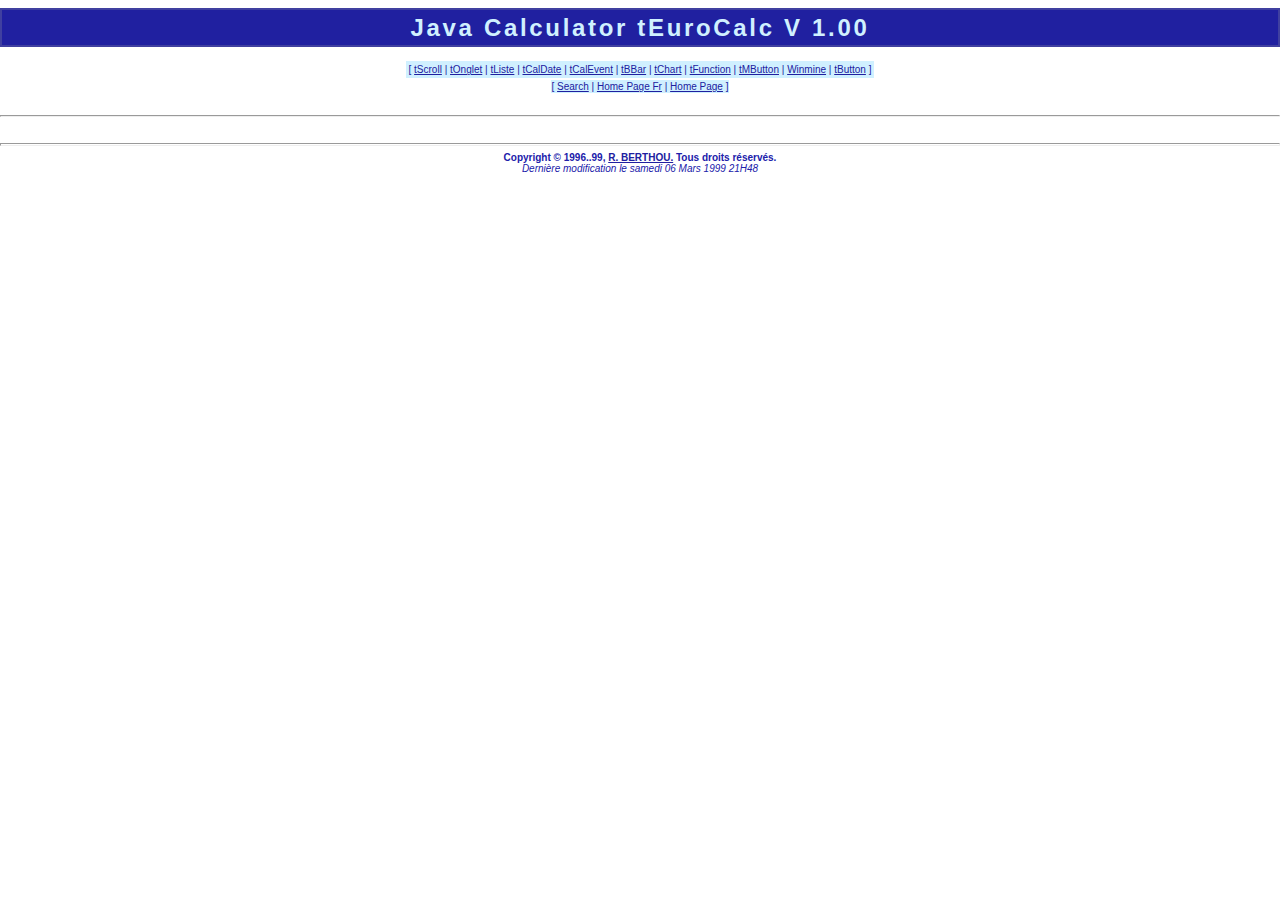
<file: j_teurocalc2.html>
<html>
<head><title>Applet Java tEuroCalct - Java Calculator (Euro converter) / Calculatrice convertissueur euro </title>
<LINK REL=STYLESHEET TYPE='text/css' HREF='./rbl_1.css'>
</head>

<body bgcolor=#FFFFFF>

<TABLE CELLPADDING=3 width="100%" BGCOLOR=4040A0>
<TR>
   <TH class="tit">
	<FONT SIZE="+2" class="tit" COLOR=D0F0FF>Java Calculator tEuroCalc V 1.00</FONT>
</TH></TR></TABLE>
<BR>
<CENTER>


<A NAME="_0">
<TABLE BGCOLOR=D0F0FF><TR><TD>
	<FONT SIZE=1>
	[
	<A HREF="http://www.javaside.com/j_tscrol.html" TARGET=donnee>tScroll</A> |
	<A HREF="http://www.javaside.com/j_tonglet.html" TARGET=donnee>tOnglet</A> |
	<A HREF="http://www.javaside.com/j_tliste.html" TARGET=donnee>tListe</A> |
	<A HREF="http://www.javaside.com/j_tcaldate.html" TARGET=donnee>tCalDate</A> |
	<A HREF="http://www.javaside.com/j_tcalevent.html" TARGET=donnee>tCalEvent</A> |
	<A HREF="http://www.javaside.com/j_tbbar.html" TARGET=donnee>tBBar</A> |
	<A HREF="http://www.javaside.com/j_tchart.html" TARGET=donnee>tChart</A> |
	<A HREF="http://www.javaside.com/j_tfunction.html" TARGET=donnee>tFunction</A> |
	<A HREF="http://www.javaside.com/j_tmbutton.html" TARGET=donnee>tMButton</A> |
	<A HREF="http://www.javaside.com/j_jvmine.html" TARGET=donnee>Winmine</A> |
	<A HREF="http://www.javaside.com/j_butto.html" TARGET=donnee>tButton</A> 
	]
	</FONT>
</TD></TR></TABLE>
<TABLE><TR><TD BGCOLOR=D0F0FF>
	<FONT SIZE=1>
	[ 
	<A HREF="http://www.javaside.com/search/" TARGET=donnee>Search</A> |
	<A HREF="http://www.javaside.com/fr/" TARGET=_top>Home Page Fr</A> |
	<A HREF="http://www.javaside.com/" TARGET=_top>Home Page</A>
	]
	</FONT>
</TD></TR></TABLE>
<BR>
<HR>

<applet code=teurocalc.class  NAME="tcalc" width=226 height=250>
    <param name=bgimg		value="./piece_2.gif">
    <param name=trimg		value="./trame.gif">
    <param name=flag		value="./euro_flag.gif">
    <param name=font		value="Arial">
    <param name=fontsize	value=20>
    <param name=fontstyle	value=1>
    <param name=font2		value="Verdana">
    <param name=fontsize2	value=14>
    <param name=fontstyle2	value=1>
    <param name=font3		value="Arial">
    <param name=fontsize3	value=12>
    <param name=wcel		value=5>
    <param name=hcel		value=34>
    <param name=nbdec		value=3>
    <param name=bgcolor 	value=13684944>
    <param name=bgcolor2 	value=14737663>
    <param name=bgcolor3 	value=400>
    <param name=_t_col1          value=-255>
    <param name=t_col2 	        value=0>
    <param name=t_col3 	        value=8421520>
</applet>
<BR>
<applet code=teurocalc.class  NAME="tcalc" width=178 height=180>
    <param name=trimg		value="./trame.gif">
    <param name=flag		value="./euro_flag.gif">
    <param name=font		value="Arial">
    <param name=fontsize	value=14>
    <param name=fontstyle	value=1>
    <param name=font2		value="Arial">
    <param name=fontsize2	value=12>
    <param name=fontstyle2	value=1>
    <param name=font3		value="Arial">
    <param name=fontsize3	value=12>
    <param name=wcel		value=4>
    <param name=hcel		value=24>
    <param name=nbdec		value=3>
    <param name=bgcolor 	value=13684944>
    <param name=bgcolor2 	value=14737663>
    <param name=bgcolor3 	value=400>
    <param name=_t_col1          value=-255>
    <param name=t_col2 	        value=0>
    <param name=t_col3 	        value=8421520>
</applet>


<applet code=teurocalc.class  NAME="tcalc" width=135 height=140>
    <param name=_trimg		value="./trame.gif">
    <param name=_flag		value="./euro_flag.gif">
    <param name=font		value="Arial">
    <param name=fontsize	value=12>
    <param name=fontstyle	value=0>
    <param name=font2		value="Arial">
    <param name=fontsize2	value=11>
    <param name=fontstyle2	value=0>
    <param name=font3		value="Arial">
    <param name=fontsize3	value=12>
    <param name=wcel		value=3>
    <param name=_hcel		value=24>
    <param name=nbdec		value=3>
    <param name=bgcolor 	value=13684944>
    <param name=bgcolor2 	value=14737663>
    <param name=bgcolor3 	value=400>
    <param name=_t_col1          value=-255>
    <param name=t_col2 	        value=0>
    <param name=t_col3 	        value=8421520>
</applet>


<HR SIZE="3">
<FONT SIZE=1> 
<B> Copyright &copy 1996..99, <A HREF="mailto:rberthou@wanadoo.fr">R. BERTHOU.</A> Tous droits r&eacute;serv&eacute;s.</B><BR>
<I>Derni&egrave;re modification le samedi 06 Mars 1999 21H48</I>
</FONT>
<BR>
</CENTER>

</BODY>
</HTML>
</file>
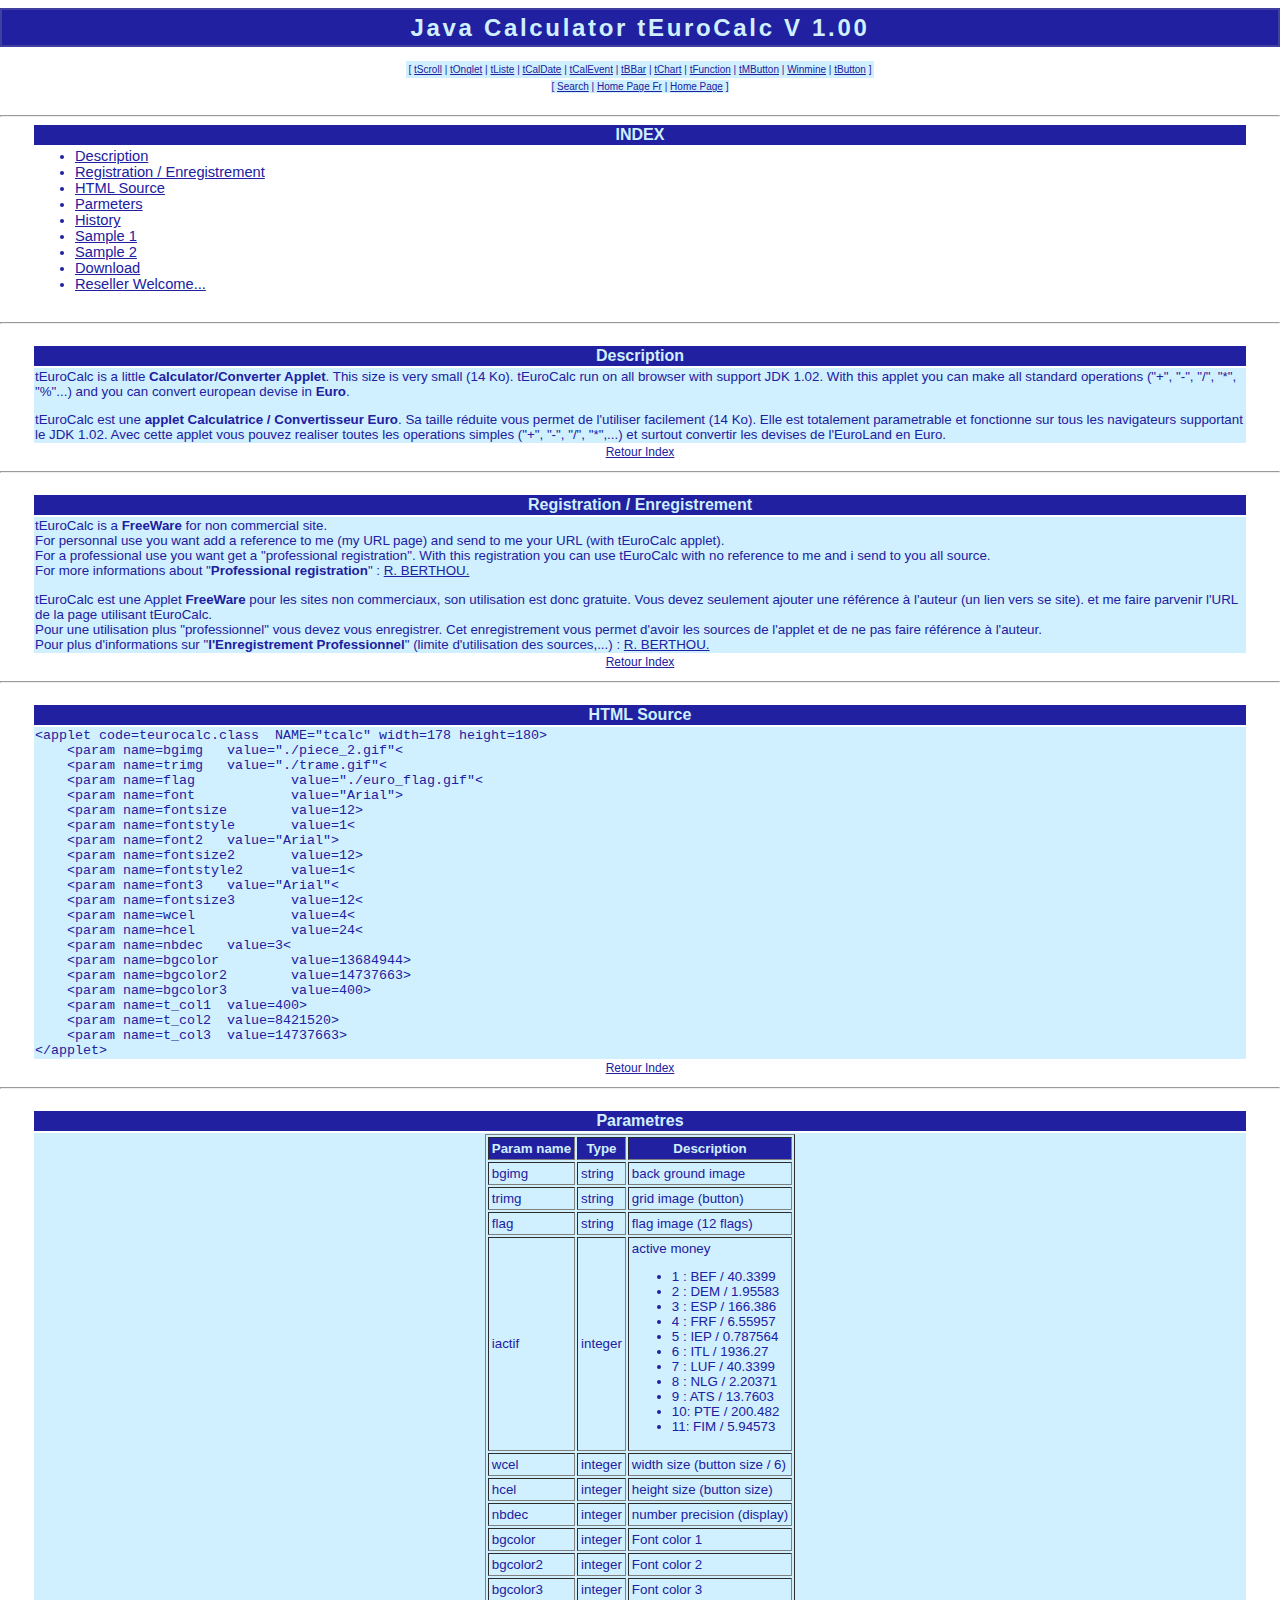
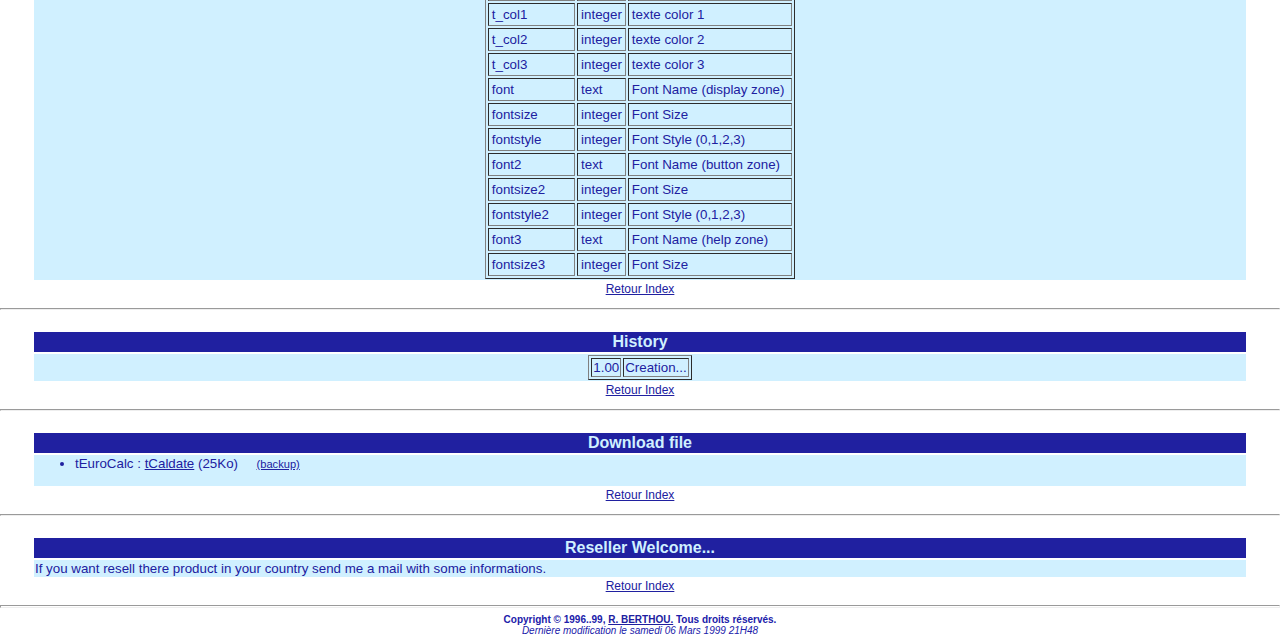
<file: teurocalc.html>
<html>
<head><title>Applet Java tEuroCalct - Java Calculator (Euro converter) / Calculatrice convertissueur euro </title>
<LINK REL=STYLESHEET TYPE='text/css' HREF='./rbl_1.css'>
</head>

<body bgcolor=#FFFFFF>

<TABLE CELLPADDING=3 width="100%" BGCOLOR=4040A0>
<TR>
   <TH class="tit">
	<FONT SIZE="+2" class="tit" COLOR=D0F0FF>Java Calculator tEuroCalc V 1.00</FONT>
</TH></TR></TABLE>
<BR>
<CENTER>


<A NAME="_0">
<TABLE BGCOLOR=D0F0FF><TR><TD>
	<FONT SIZE=1>
	[
	<A HREF="http://www.javaside.com/j_tscrol.html" TARGET=donnee>tScroll</A> |
	<A HREF="http://www.javaside.com/j_tonglet.html" TARGET=donnee>tOnglet</A> |
	<A HREF="http://www.javaside.com/j_tliste.html" TARGET=donnee>tListe</A> |
	<A HREF="http://www.javaside.com/j_tcaldate.html" TARGET=donnee>tCalDate</A> |
	<A HREF="http://www.javaside.com/j_tcalevent.html" TARGET=donnee>tCalEvent</A> |
	<A HREF="http://www.javaside.com/j_tbbar.html" TARGET=donnee>tBBar</A> |
	<A HREF="http://www.javaside.com/j_tchart.html" TARGET=donnee>tChart</A> |
	<A HREF="http://www.javaside.com/j_tfunction.html" TARGET=donnee>tFunction</A> |
	<A HREF="http://www.javaside.com/j_tmbutton.html" TARGET=donnee>tMButton</A> |
	<A HREF="http://www.javaside.com/j_jvmine.html" TARGET=donnee>Winmine</A> |
	<A HREF="http://www.javaside.com/j_butto.html" TARGET=donnee>tButton</A> 
	]
	</FONT>
</TD></TR></TABLE>
<TABLE><TR><TD BGCOLOR=D0F0FF>
	<FONT SIZE=1>
	[ 
	<A HREF="http://www.javaside.com/search/" TARGET=donnee>Search</A> |
	<A HREF="http://www.javaside.com/fr/" TARGET=_top>Home Page Fr</A> |
	<A HREF="http://www.javaside.com/" TARGET=_top>Home Page</A>
	]
	</FONT>
</TD></TR></TABLE>
<BR>
<HR>

<TABLE WIDTH="95%"><TR><TH COLSPAN=2 BGCOLOR=#D0F0FF>INDEX</TH></TR>
<TR><TD class="b1">
<FONT SIZE=+1 class="b1"><UL>		
	<LI><A HREF="#_A">Description</A>
	<LI><A HREF="#_1">Registration / Enregistrement</A>
	<LI><A HREF="#_2">HTML Source</A>
	<LI><A HREF="#_3">Parmeters</A>
	<LI><A HREF="#_5">History</A>
	<LI><A HREF="j_teurocalc1.html">Sample 1 </A> 
	<LI><A HREF="j_teurocalc2.html">Sample 2 </A> 
	<LI><A HREF="#_6">Download</A>
	<LI><A HREF="#_7">Reseller Welcome...</A>
</UL>
</FONT>
</TD>
<TD>
<TABLE>
<TR><TD>
<applet code=teurocalc.class  NAME="tcalc" width=182 height=180>
    <param name=_trimg		value="./trame.gif">
    <param name=flag		value="./euro_flag.gif">
    <param name=font		value="Arial">
    <param name=fontsize	value=18>
    <param name=fontstyle	value=0>
    <param name=font2		value="Arial">
    <param name=fontsize2	value=15>
    <param name=fontstyle2	value=1>
    <param name=font3		value="Arial">
    <param name=fontsize3	value=12>
    <param name=wcel		value=4>
    <param name=hcel		value=24>
    <param name=nbdec		value=3>
    <param name=bgcolor 	value=13684944>
    <param name=bgcolor2 	value=14737663>
    <param name=bgcolor3 	value=400>
    <param name=_t_col1          value=-255>
    <param name=t_col2 	        value=0>
    <param name=t_col3 	        value=8421520>
</applet>

</TD></TR>
</TABLE>

</TD></TR></TABLE>
<P>

<A NAME="_A"><HR><BR>
<TABLE WIDTH="95%"><TR><TH BGCOLOR=#D0F0FF>Description</TH></TR>
<TR><TD class="b0">
tEuroCalc is a little <B>Calculator/Converter Applet</B>. This size is very small (14 Ko).
tEuroCalc run on all browser with support JDK 1.02. 
With this applet you can make all standard operations ("+", "-", "/", "*", "%"...) and you can 
convert european devise in <B>Euro</B>.
<P>
tEuroCalc est une <B>applet Calculatrice / Convertisseur Euro</B>. Sa taille r&eacute;duite 
vous permet de l'utiliser facilement (14 Ko). Elle est totalement
parametrable et fonctionne sur tous les navigateurs supportant le JDK 1.02.
Avec cette applet vous pouvez realiser toutes les operations simples ("+", "-", "/", "*",...)
 et surtout convertir les devises de l'EuroLand en Euro.
</TD></TR></TABLE>
<A ALIGN=RIGHT HREF="#_0">Retour Index</A><P>

<A NAME="_1"><HR><BR>
<TABLE WIDTH="95%"><TR><TH BGCOLOR=#D0F0FF>Registration / Enregistrement</TH></TR>
<TR><TD class="b0">
tEuroCalc is a <B>FreeWare</B> for non commercial site.<BR>
For personnal use you want add a reference to me (my URL page) and send to me your URL (with tEuroCalc applet).<BR>
For a professional use you want get a "professional registration". With this registration you can
use tEuroCalc with no reference to me and i send to you all source.<BR>
For more informations about "<B>Professional registration</B>" :
<A HREF="mailto:rberthou@wanadoo.fr?subject=US Info enreg tEuroCalc">R. BERTHOU.</A>
<P>
tEuroCalc est une Applet <B>FreeWare</B> pour les sites non commerciaux, son utilisation est donc
gratuite. Vous devez seulement ajouter une r&eacute;f&eacute;rence &agrave; l'auteur (un lien vers se site).
et me faire parvenir l'URL de la page utilisant tEuroCalc.<BR>
Pour une utilisation plus "professionnel" vous devez vous enregistrer. Cet enregistrement vous permet 
d'avoir les sources de l'applet et de ne pas faire r&eacute;f&eacute;rence
&agrave; l'auteur.<BR>
Pour plus d'informations sur "<B>l'Enregistrement Professionnel</B>" (limite d'utilisation des sources,...) :
<A HREF="mailto:rberthou@wanadoo.fr?subject=Info enreg tEuroCalc">R. BERTHOU.</A>
<P>
</TD></TR></TABLE>
<A ALIGN=RIGHT HREF="#_0">Retour Index</A><P>


<A NAME="_2"><HR><BR>
<TABLE WIDTH="95%"><TR><TH BGCOLOR=#D0F0FF>HTML Source</TH></TR>
<TR><TD class="b0">
<PRE>
&lt;applet code=teurocalc.class  NAME="tcalc" width=178 height=180&gt;
    &lt;param name=bgimg	value="./piece_2.gif"&lt;
    &lt;param name=trimg	value="./trame.gif"&lt;
    &lt;param name=flag		value="./euro_flag.gif"&lt;
    &lt;param name=font		value="Arial"&gt;
    &lt;param name=fontsize	value=12&gt;
    &lt;param name=fontstyle	value=1&lt;
    &lt;param name=font2	value="Arial"&gt;
    &lt;param name=fontsize2	value=12&gt;
    &lt;param name=fontstyle2	value=1&lt;
    &lt;param name=font3	value="Arial"&lt;
    &lt;param name=fontsize3	value=12&lt;
    &lt;param name=wcel		value=4&lt;
    &lt;param name=hcel		value=24&lt;
    &lt;param name=nbdec	value=3&lt;
    &lt;param name=bgcolor 	value=13684944&gt;
    &lt;param name=bgcolor2 	value=14737663&gt;
    &lt;param name=bgcolor3 	value=400&gt;
    &lt;param name=t_col1 	value=400&gt;
    &lt;param name=t_col2 	value=8421520&gt;
    &lt;param name=t_col3 	value=14737663&gt;
&lt;/applet&gt;
</PRE>
</TD></TR></TABLE>
<A ALIGN=RIGHT HREF="#_0">Retour Index</A><P>

<A NAME="_3"><HR><BR>
<TABLE WIDTH="95%"><TR><TH BGCOLOR=#D0F0FF>Parametres</TH></TR>
<TR><TD class="b0"><CENTER>
<TABLE BORDER CELLPADDING=3 class="b0">
	<TR BGCOLOR=F0EFD0><TH>Param name</TH><TH>Type</TH><TH>Description</TH></TR>
	<TR><TD>bgimg</TD><TD>string</TD><TD>back ground image</TD></TR>
	<TR><TD>trimg</TD><TD>string</TD><TD>grid image (button)</TD></TR>
	<TR><TD>flag</TD><TD>string</TD><TD>flag image (12 flags)</TD></TR>
	<TR><TD>iactif</TD><TD>integer</TD><TD>active money
				<ul><LI>1 : BEF / 40.3399
				    <LI>2 : DEM / 1.95583
				    <LI>3 : ESP / 166.386
				    <LI>4 : FRF / 6.55957
				    <LI>5 : IEP / 0.787564
				    <LI>6 : ITL / 1936.27
				    <LI>7 : LUF / 40.3399
				    <LI>8 : NLG / 2.20371
				    <LI>9 : ATS / 13.7603
				    <LI>10: PTE / 200.482
				    <LI>11: FIM / 5.94573
				</ul>
	</TD></TR>
	<TR><TD>wcel</TD><TD>integer</TD><TD>width size (button size / 6)</TD></TR>
	<TR><TD>hcel</TD><TD>integer</TD><TD>height size (button size)</TD></TR>
	<TR><TD>nbdec</TD><TD>integer</TD><TD>number precision (display)</TD></TR>
	<TR><TD>bgcolor</TD><TD>integer</TD><TD>Font color 1</TD></TR>
	<TR><TD>bgcolor2</TD><TD>integer</TD><TD>Font color 2</TD></TR>
	<TR><TD>bgcolor3</TD><TD>integer</TD><TD>Font color 3</TD></TR>
	<TR><TD>t_col1</TD><TD>integer</TD><TD>texte color 1</TD></TR>
	<TR><TD>t_col2</TD><TD>integer</TD><TD>texte color 2</TD></TR>
	<TR><TD>t_col3</TD><TD>integer</TD><TD>texte color 3</TD></TR>
	<TR><TD>font</TD><TD>text</TD><TD>Font Name (display zone)</TD></TR>
	<TR><TD>fontsize</TD><TD>integer</TD><TD>Font Size</TD></TR>
	<TR><TD>fontstyle</TD><TD>integer</TD><TD>Font Style (0,1,2,3)</TD></TR>
	<TR><TD>font2</TD><TD>text</TD><TD>Font Name (button zone)</TD></TR>
	<TR><TD>fontsize2</TD><TD>integer</TD><TD>Font Size</TD></TR>
	<TR><TD>fontstyle2</TD><TD>integer</TD><TD>Font Style (0,1,2,3)</TD></TR>
	<TR><TD>font3</TD><TD>text</TD><TD>Font Name (help zone)</TD></TR>
	<TR><TD>fontsize3</TD><TD>integer</TD><TD>Font Size</TD></TR>
</TABLE>
</CENTER>
</TD></TR></TABLE>
<A ALIGN=RIGHT HREF="#_0">Retour Index</A><P>


<A NAME="_5"><HR><BR>
<TABLE WIDTH="95%"><TR><TH BGCOLOR=#D0F0FF>History</TH></TR>
<TR><TD class="b0"><CENTER>

<TABLE BORDER class="b0">
<TR><TD>1.00</TD><TD>Creation...</TD></TR>
</TABLE></CENTER>
</TD></TR></TABLE>
<A ALIGN=RIGHT HREF="#_0">Retour Index</A><P>


<A NAME="_6"><HR><BR>
<TABLE WIDTH="95%"><TR><TH BGCOLOR=#D0F0FF>Download file</TH></TR>
<TR><TD class="b0">
<UL>
   <LI>tEuroCalc : <A HREF="./asp/download.asp?id=110">tCaldate</A> (25Ko)  &nbsp;&nbsp;&nbsp;&nbsp;<A HREF="asp/download.asp?id=1110"><small>(backup)</small></A>
</UL>
</TD></TR></TABLE>
<A ALIGN=RIGHT HREF="#_0">Retour Index</A><P>

<A NAME="_7"><HR><BR>
<TABLE WIDTH="95%"><TR><TH BGCOLOR=#D0F0FF>Reseller Welcome...</TH></TR>
<TR><TD class="b0">
	If you want resell there product in your country send me a mail with some informations.<BR>
</TD></TR></TABLE>
<A ALIGN=RIGHT HREF="#_0">Retour Index</A><P>


<HR SIZE="3">
<FONT SIZE=1> 
<B> Copyright &copy 1996..99, <A HREF="mailto:rberthou@wanadoo.fr">R. BERTHOU.</A> Tous droits r&eacute;serv&eacute;s.</B><BR>
<I>Derni&egrave;re modification le samedi 06 Mars 1999 21H48</I>
</FONT>
<BR>
</CENTER>

</BODY>
</HTML>
</file>
<file: css/style.css>
body {
  background: #031921;
  color: #fff;
  font-family: "HelveticaNeue-Light", "Helvetica Neue Light", "Helvetica Neue",
    Helvetica, Arial, "Lucida Grande", sans-serif;
  font-weight: 300;
  margin: 0;
  padding: 0;
  touch-action: none;
  -webkit-touch-callout: none;
  user-select: none;
  -webkit-user-select: none;
  overflow: hidden;
}

#game {
  display: flex;
  flex-direction: column;
  position: absolute;
  width: 100%;
  height: 100%;
  touch-action: none;
}

#game canvas {
  object-fit: contain;
  image-rendering: -moz-crisp-edges;
  image-rendering: -webkit-crisp-edges;
  image-rendering: pixelated;
  image-rendering: crisp-edges;
  height: 100%;
}

#controller {
  display: none;
  position: fixed;
  bottom: 0px;
  height: 210px;
  width: 100%;
  touch-action: none;
  opacity: 0.8;
}

#controller_dpad {
  position: absolute;
  bottom: 20px;
  left: 0px;
  width: 184px;
  height: 184px;
}

#controller_dpad:before {
  content: "";
  display: block;
  width: 48px;
  height: 48px;
  background: #5c5c5c;
  background: radial-gradient(
    ellipse at center,
    #5c5c5c 0%,
    #555 59%,
    #5c5c5c 60%
  );
  position: absolute;
  left: 68px;
  top: 68px;
}

#controller_left {
  position: absolute;
  left: 20px;
  top: 68px;
  width: 48px;
  height: 48px;
  background: #666;
  background: radial-gradient(ellipse at center, #666 0%, #5c5c5c 80%);
  border-top-left-radius: 4px;
  border-bottom-left-radius: 4px;
}

#controller_right {
  position: absolute;
  left: 116px;
  top: 68px;
  width: 48px;
  height: 48px;
  background: #666;
  background: radial-gradient(ellipse at center, #666 0%, #5c5c5c 80%);
  border-top-right-radius: 4px;
  border-bottom-right-radius: 4px;
}

#controller_up {
  position: absolute;
  left: 68px;
  top: 20px;
  width: 48px;
  height: 48px;
  background: #666;
  background: radial-gradient(ellipse at center, #666 0%, #5c5c5c 80%);
  border-top-left-radius: 4px;
  border-top-right-radius: 4px;
}

#controller_down {
  position: absolute;
  left: 68px;
  top: 116px;
  width: 48px;
  height: 48px;
  background: #666;
  background: radial-gradient(ellipse at center, #666 0%, #5c5c5c 80%);
  border-bottom-left-radius: 4px;
  border-bottom-right-radius: 4px;
}

#controller_a {
  position: absolute;
  bottom: 110px;
  right: 20px;
}

#controller_b {
  position: absolute;
  bottom: 80px;
  right: 100px;
}

.roundBtn {
  display: flex;
  justify-content: center;
  align-items: center;
  font-weight: bold;
  font-size: 32px;
  color: #440f1f;
  line-height: 64px;
  width: 64px;
  height: 64px;
  border-radius: 64px;
  background: #870a4c;
  background: radial-gradient(ellipse at center, #ab1465 0%, #8b1e57 100%);
  box-shadow: 0px 4px 5px rgba(0, 0, 0, 0.2);
}

.capsuleBtn {
  font-weight: bold;
  font-size: 10px;
  color: #111;
  display: flex;
  justify-content: center;
  align-items: center;
  line-height: 40px;
  text-transform: uppercase;
  width: 64px;
  height: 32px;
  border-radius: 40px;
  background: #222;
  background: radial-gradient(ellipse at center, #666 0%, #555 100%);
  box-shadow: 0px 4px 5px rgba(0, 0, 0, 0.2);
}

#controller_start {
  position: absolute;
  bottom: 20px;
  right: 15px;
}

#controller_select {
  position: absolute;
  bottom: 20px;
  right: 100px;
}

.btnPressed {
  opacity: 0.5;
}

.spinner {
  height: 50px;
  width: 50px;
  margin: 0px auto;
  -webkit-animation: rotation 0.8s linear infinite;
  -moz-animation: rotation 0.8s linear infinite;
  -o-animation: rotation 0.8s linear infinite;
  animation: rotation 0.8s linear infinite;
  border-left: 10px solid #306850;
  border-right: 10px solid #306850;
  border-bottom: 10px solid #306850;
  border-top: 10px solid #88c070;
  border-radius: 100%;
  background-color: #031921;
}
@-webkit-keyframes rotation {
  from {
    -webkit-transform: rotate(0deg);
  }
  to {
    -webkit-transform: rotate(360deg);
  }
}
@-moz-keyframes rotation {
  from {
    -moz-transform: rotate(0deg);
  }
  to {
    -moz-transform: rotate(360deg);
  }
}
@-o-keyframes rotation {
  from {
    -o-transform: rotate(0deg);
  }
  to {
    -o-transform: rotate(360deg);
  }
}
@keyframes rotation {
  from {
    transform: rotate(0deg);
  }
  to {
    transform: rotate(360deg);
  }
}

@media only screen and (max-width: 640px) {
  #game canvas {
    margin-top: 0px;
    width: 100%;
    max-width: 512px;
    border: 0px;
    border-radius: 0px;
  }
}

@media only screen and (max-device-width: 812px) and (orientation: portrait) {
  body {
    margin: 0;
  }

  #game {
    width: 100%;
    position: fixed;
    touch-action: none;
  }

  #game canvas {
    margin: 0;
    display: block;
    width: 100% !important;
    height: auto !important;
  }
}

@media only screen and (max-device-width: 320px) and (orientation: portrait) {
  #controller_dpad {
    left: -5px;
    bottom: -5px;
  }

  #controller_a {
    right: 5px;
    bottom: 95px;
  }

  #controller_b {
    right: 80px;
  }

  #controller_start {
    right: 5px;
  }

  #controller_select {
    right: 80px;
  }
}

@media only screen and (max-width: 500px) and (max-height: 400px) {
  #controller {
    display: none;
  }
}

/* Small devices in landscape */
@media only screen and (max-device-width: 300px) and (orientation: landscape) {
  html,
  body {
    height: 100%;
  }
  body {
    display: flex;
    justify-content: center;
    align-items: center;
  }

  #game:after {
    content: "PLEASE ROTATE ↻";
    font-size: 24px;
    font-weight: bold;
    color: #fff;
  }

  #game canvas {
    display: none;
    max-width: 480px;
  }

  #controller {
    display: none;
  }
}

/* Devices large enough for landscape */
@media only screen and (min-width: 300px) and (orientation: landscape) {
  #controller {
    bottom: 50%;
    transform: translateY(50%);
    opacity: 0.5;
  }
}
</file>
<file: rbl_1.css>
BODY	{
	color: 		#2020AA ;
	margin-left: 	0%;
	margin-right: 	0%;
	font: 9pt verdana, arial, helvetica, sans-serif; 
	}

A:visited { color: #8080A0; }
A:link    { color: #2020A0; }
A:hover   { color: #FF4030; }

TABLE   {
	color : #2020A0;
	}

TH	{
	background : #2020A0;
	color : #D0F0FF;
	}


.n	{
	background : #C0C0C0;
	}

.n2	{
	background : #FFFFFF;
	font: 9pt verdana, arial, helvetica, sans-serif; 
	}

.about	{
	background-image:url(../img/f_about.gif);
	font: 10pt verdana, arial, helvetica, sans-serif; 
	}

.pre	{
	background : #FFFFFF;
	color      : #000000;
        font       : 8pt "Courier New", Monospace;
	}

.p0	{
	background : #2020A0;
	color : #D0F0FF;
	}

.p2	{
	color      : #2020A0;
	background : #D0F0FF;
	font: 9pt verdana, arial, helvetica, sans-serif;
	letter-spacing: 0pt;
	font-weight: bold;
	}

.tit  {
	font: 18pt verdana, arial, helvetica, sans-serif;
	letter-spacing: 2pt;
	font-weight: bold;
	text-align:center;
	line-height:22pt;
	font-weight: bold;
	}


A.a1	{
	color: #D0F0FF;
	}
.a1	{
	color: #D0F0FF;
	background: #2020A0;
	font: 10pt verdana, arial, helvetica, sans-serif;
	font-weight: bold;
	}
A:hover.a1   {	color:#FFFFD0;	}
A:visited.a1 {	text-decoration: none; }

.p1	{
	background-image:url(../img/cs1.gif);
	font: 11pt verdana, arial, helvetica, sans-serif;
	font-weight: bold;
	}
A:hover.p1   {	color:#FFFFD0;}

.b0, b1	{
	color      : #2020A0;
	background : #D0F0FF;
	font: 10pt verdana, arial, helvetica, sans-serif;
	}

.b1	{
	font: 11pt verdana, arial, helvetica, sans-serif;
	}

UL.u1 {
	list-style-position:� outside ;
	margin-left: 22;
	margin-top: 0;
	margin-bottom: 15;
	font: 9pt verdana, arial, helvetica, sans-serif;
       }
UL.u2 {
	list-style-image: url(../img/img0.gif) ;
	list-style-position:� outside ;
	margin-left: 25;
	margin-top: 10;
	margin-bottom: 15;
	font: 11pt verdana, arial, helvetica, sans-serif;
	line-height:15pt;
       }


H3     {
	color      : #2020A0;
	font: 11pt verdana, arial, helvetica, sans-serif;
	letter-spacing: 0pt;
	font-weight: bold;
	}
</file>
